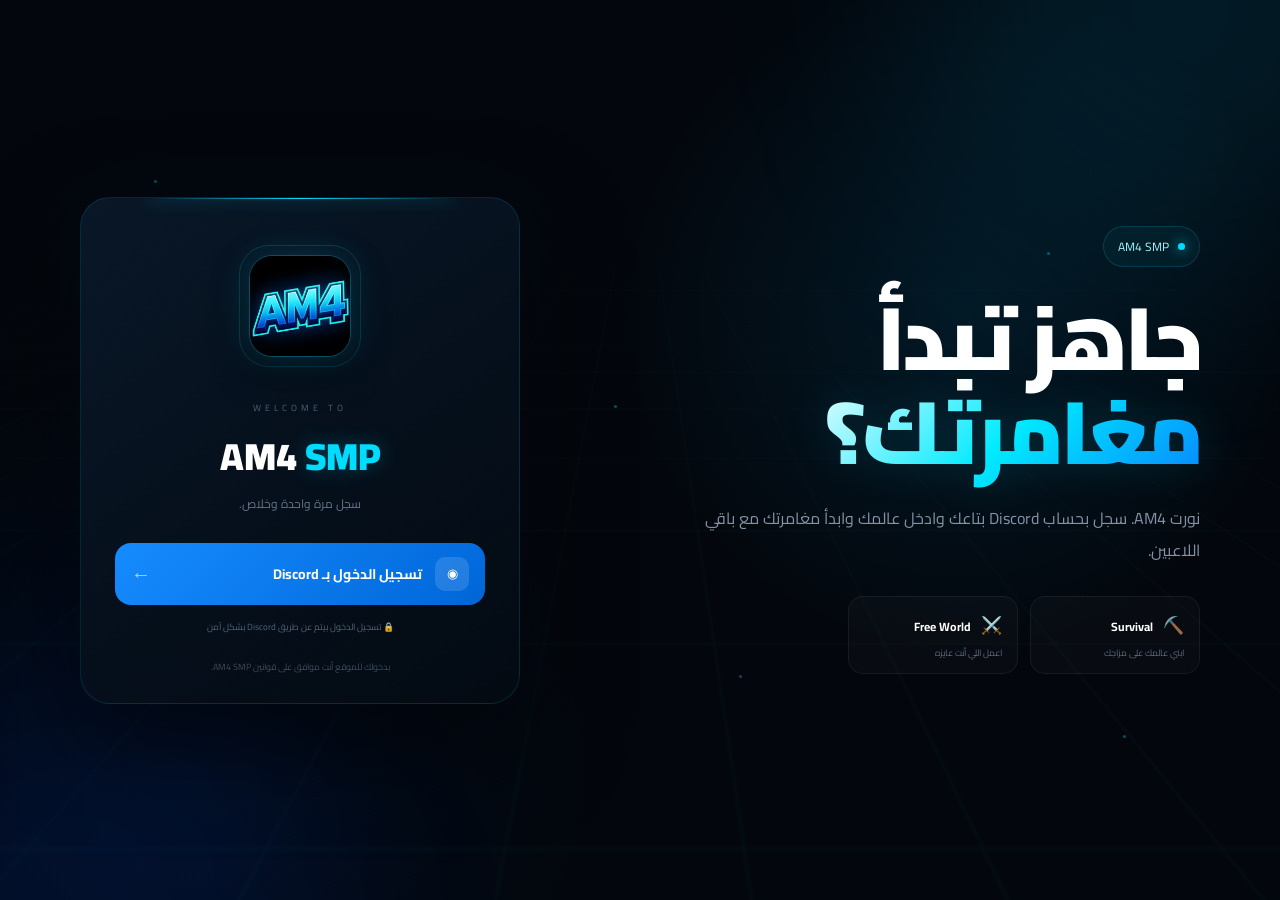
<file: index.html>
<!DOCTYPE html>
<html lang="ar" dir="rtl">

<head>
    <meta charset="UTF-8">
    <meta name="viewport" content="width=device-width, initial-scale=1.0">

    <title>AM4 SMP | تسجيل الدخول</title>

    <meta name="theme-color" content="#03070d">

    <link rel="preconnect" href="https://fonts.googleapis.com">
    <link rel="preconnect" href="https://fonts.gstatic.com" crossorigin>

    <link
        href="https://fonts.googleapis.com/css2?family=Cairo:wght@400;500;600;700;800;900&display=swap"
        rel="stylesheet"
    >

    <link rel="stylesheet" href="style.css">
</head>

<body>

    <div class="background">

        <div class="grid"></div>

        <div class="glow glow-one"></div>
        <div class="glow glow-two"></div>

        <div class="particles">
            <i></i>
            <i></i>
            <i></i>
            <i></i>
            <i></i>
            <i></i>
        </div>

    </div>


    <main class="login-page">

        <!-- الجزء التعريفي -->

        <section class="intro">

            <div class="badge">
                <span></span>
                AM4 SMP
            </div>

            <h1>
                جاهز تبدأ
                <br>
                <em>مغامرتك؟</em>
            </h1>

            <p>
                نورت AM4. سجل بحساب Discord بتاعك
                وادخل عالمك وابدأ مغامرتك مع باقي اللاعبين.
            </p>

            <div class="chips">

                <div>
                    ⛏️
                    <b>Survival</b>
                    <small>ابني عالمك على مزاجك</small>
                </div>

                <div>
                    ⚔️
                    <b>Free World</b>
                    <small>اعمل اللي أنت عايزه</small>
                </div>

            </div>

        </section>


        <!-- Login Card -->

        <section class="login-card">

            <div class="top-line"></div>

            <div class="logo-wrap">

                <div class="logo-ring"></div>

                <img
                    src="logo.png"
                    alt="AM4 SMP"
                >

            </div>


            <div class="heading">

                <small>WELCOME TO</small>

                <h2>
                    AM4
                    <span>SMP</span>
                </h2>

                <p>
                    سجل مرة واحدة وخلاص.
                </p>

            </div>


            <button
                id="discord-btn"
                class="discord-btn"
            >

                <span class="discord-icon">
                    ◉
                </span>

                <b>
                    تسجيل الدخول بـ Discord
                </b>

                <span class="arrow">
                    ←
                </span>

            </button>


            <div class="secure">
                🔒 تسجيل الدخول بيتم عن طريق Discord بشكل آمن
            </div>


            <p class="terms">
                بدخولك للموقع أنت موافق على قوانين AM4 SMP.
            </p>

        </section>

    </main>


    <div
        id="toast"
        class="toast"
    ></div>


    <script src="script.js"></script>

</body>

</html>
</file>
<file: style.css>
* {
    margin: 0;
    padding: 0;
    box-sizing: border-box;
}

:root {
    --cyan: #00dcff;
    --blue: #087cff;
    --bg: #03070d;
}

body {
    min-height: 100vh;
    background: var(--bg);
    color: white;
    font-family: "Cairo", sans-serif;
    overflow-x: hidden;
}


/* =========================
   BACKGROUND
========================= */

.background {
    position: fixed;
    inset: 0;
    z-index: -1;
    overflow: hidden;

    background:
        radial-gradient(
            circle at 75% 35%,
            rgba(0, 180, 255, 0.10),
            transparent 30%
        ),
        radial-gradient(
            circle at 15% 85%,
            rgba(0, 90, 255, 0.08),
            transparent 30%
        ),
        #03070d;
}


.grid {
    position: absolute;
    inset: -100px;

    opacity: 0.12;

    background-image:
        linear-gradient(
            rgba(0, 220, 255, 0.14) 1px,
            transparent 1px
        ),
        linear-gradient(
            90deg,
            rgba(0, 220, 255, 0.14) 1px,
            transparent 1px
        );

    background-size: 70px 70px;

    transform:
        perspective(500px)
        rotateX(58deg)
        scale(1.5);
}


.glow {
    position: absolute;
    border-radius: 50%;
    filter: blur(110px);
}


.glow-one {
    width: 500px;
    height: 500px;

    background: rgba(0, 190, 255, 0.11);

    top: -250px;
    right: -150px;
}


.glow-two {
    width: 450px;
    height: 450px;

    background: rgba(0, 70, 255, 0.10);

    bottom: -250px;
    left: -150px;
}


/* Particles */

.particles i {
    position: absolute;

    width: 3px;
    height: 3px;

    border-radius: 50%;

    background: var(--cyan);

    opacity: 0.35;

    animation: particle 7s infinite ease-in-out;
}


.particles i:nth-child(1) {
    top: 20%;
    left: 12%;
}

.particles i:nth-child(2) {
    top: 65%;
    left: 20%;
    animation-delay: 1s;
}

.particles i:nth-child(3) {
    top: 28%;
    right: 18%;
    animation-delay: 2s;
}

.particles i:nth-child(4) {
    bottom: 18%;
    right: 12%;
    animation-delay: 3s;
}

.particles i:nth-child(5) {
    top: 45%;
    left: 48%;
    animation-delay: 4s;
}

.particles i:nth-child(6) {
    top: 75%;
    right: 42%;
    animation-delay: 1.5s;
}


@keyframes particle {

    50% {
        transform: translateY(-25px);
        opacity: 0.9;
    }

}


/* =========================
   PAGE
========================= */

.login-page {
    min-height: 100vh;

    width: min(1120px, 92%);

    margin: auto;

    display: grid;

    grid-template-columns: 1fr 440px;

    gap: 110px;

    align-items: center;

    padding: 45px 0;
}


/* =========================
   INTRO
========================= */

.intro {
    direction: rtl;
}


.badge {
    display: inline-flex;

    align-items: center;

    gap: 9px;

    padding: 8px 14px;

    border:
        1px solid
        rgba(0, 220, 255, 0.16);

    background:
        rgba(0, 220, 255, 0.045);

    border-radius: 50px;

    color: #a7f5ff;

    font-size: 12px;

    margin-bottom: 24px;
}


.badge span {
    width: 7px;
    height: 7px;

    border-radius: 50%;

    background: var(--cyan);

    box-shadow:
        0 0 13px var(--cyan);
}


.intro h1 {
    font-size: clamp(54px, 7vw, 88px);

    line-height: 1.06;

    font-weight: 900;

    letter-spacing: -4px;
}


.intro h1 em {
    font-style: normal;

    color: transparent;

    background:
        linear-gradient(
            135deg,
            #ffffff,
            #00eaff,
            #087cff
        );

    -webkit-background-clip: text;
    background-clip: text;

    filter:
        drop-shadow(
            0 0 22px
            rgba(0, 210, 255, 0.16)
        );
}


.intro > p {
    max-width: 540px;

    color: #8492a5;

    line-height: 2;

    font-size: 16px;

    margin:
        24px 0 30px;
}


/* Chips */

.chips {
    display: flex;

    gap: 12px;

    flex-wrap: wrap;
}


.chips > div {
    min-width: 170px;

    padding: 12px 15px;

    border:
        1px solid
        rgba(255, 255, 255, 0.06);

    border-radius: 15px;

    background:
        rgba(255, 255, 255, 0.025);

    font-size: 17px;

    transition: 0.25s;
}


.chips > div:hover {
    transform: translateY(-3px);

    border-color:
        rgba(0, 220, 255, 0.2);
}


.chips b {
    font-size: 12px;

    margin-right: 6px;
}


.chips small {
    display: block;

    color: #596a7e;

    font-size: 9px;

    margin-top: 3px;
}


/* =========================
   LOGIN CARD
========================= */

.login-card {
    position: relative;

    padding:
        44px 34px 28px;

    border-radius: 30px;

    background:
        linear-gradient(
            145deg,
            rgba(9, 24, 41, 0.96),
            rgba(3, 10, 18, 0.98)
        );

    border:
        1px solid
        rgba(0, 210, 255, 0.13);

    box-shadow:
        0 35px 100px
        rgba(0, 0, 0, 0.65),

        0 0 80px
        rgba(0, 130, 255, 0.05);

    overflow: hidden;

    animation:
        cardAppear 0.7s ease both;
}


@keyframes cardAppear {

    from {
        opacity: 0;

        transform:
            translateY(20px)
            scale(0.98);
    }

    to {
        opacity: 1;

        transform:
            translateY(0)
            scale(1);
    }

}


.top-line {
    position: absolute;

    top: 0;
    left: 15%;

    width: 70%;
    height: 1px;

    background:
        linear-gradient(
            90deg,
            transparent,
            var(--cyan),
            transparent
        );

    box-shadow:
        0 0 15px var(--cyan);
}


/* =========================
   LOGO
========================= */

.logo-wrap {
    position: relative;

    width: 128px;
    height: 128px;

    margin:
        0 auto 20px;

    display: grid;

    place-items: center;
}


.logo-ring {
    position: absolute;

    width: 122px;
    height: 122px;

    border:
        1px solid
        rgba(0, 220, 255, 0.18);

    border-radius: 30px;

    animation:
        logoPulse 3s infinite;
}


.logo-wrap img {
    position: relative;

    z-index: 2;

    width: 102px;
    height: 102px;

    object-fit: cover;

    border-radius: 23px;

    border:
        1px solid
        rgba(0, 220, 255, 0.3);

    box-shadow:
        0 0 35px
        rgba(0, 210, 255, 0.2),

        0 15px 35px
        rgba(0, 0, 0, 0.5);
}


@keyframes logoPulse {

    50% {
        transform: scale(1.06);

        opacity: 1;
    }

}


/* =========================
   TITLE
========================= */

.heading {
    text-align: center;

    margin-bottom: 28px;
}


.heading small {
    font-size: 9px;

    letter-spacing: 4px;

    color: #4d6075;
}


.heading h2 {
    font-size: 38px;

    font-weight: 900;
}


.heading h2 span {
    color: var(--cyan);

    text-shadow:
        0 0 20px
        rgba(0, 220, 255, 0.25);
}


.heading p {
    color: #647589;

    font-size: 12px;
}


/* =========================
   DISCORD BUTTON
========================= */

.discord-btn {
    position: relative;

    width: 100%;
    height: 62px;

    border: 0;

    border-radius: 16px;

    background:
        linear-gradient(
            135deg,
            #168cff,
            #0066d8
        );

    color: white;

    font-family: Cairo;

    display: flex;

    align-items: center;

    gap: 13px;

    padding: 0 16px;

    cursor: pointer;

    transition: 0.25s;
}


.discord-btn:hover {
    transform: translateY(-3px);

    box-shadow:
        0 15px 40px
        rgba(0, 130, 255, 0.3);
}


.discord-btn:disabled {
    cursor: wait;

    opacity: 0.65;
}


.discord-icon {
    width: 34px;
    height: 34px;

    border-radius: 10px;

    background:
        rgba(255, 255, 255, 0.13);

    display: grid;

    place-items: center;
}


.discord-btn b {
    flex: 1;

    text-align: right;

    font-size: 14px;
}


.arrow {
    font-size: 20px;

    opacity: 0.65;
}


/* =========================
   FOOTER
========================= */

.secure {
    text-align: center;

    color: #526276;

    font-size: 9px;

    margin-top: 13px;
}


.terms {
    text-align: center;

    color: #3d4b5c;

    font-size: 9px;

    margin-top: 23px;
}


/* =========================
   TOAST
========================= */

.toast {
    position: fixed;

    bottom: 22px;
    left: 50%;

    transform:
        translate(-50%, 100px);

    opacity: 0;

    padding:
        11px 18px;

    border-radius: 12px;

    background: #081522;

    border:
        1px solid
        rgba(0, 220, 255, 0.18);

    color: #dffaff;

    font-size: 11px;

    transition: 0.3s;
}


.toast.show {
    transform:
        translate(-50%, 0);

    opacity: 1;
}


/* =========================
   MOBILE
========================= */

@media (max-width: 850px) {

    .login-page {
        grid-template-columns: 1fr;

        max-width: 520px;

        gap: 30px;

        padding: 30px 0;
    }


    .intro {
        text-align: center;
    }


    .intro h1 {
        font-size: 48px;

        letter-spacing: -2px;
    }


    .intro > p {
        font-size: 13px;

        margin:
            18px auto 22px;
    }


    .chips {
        justify-content: center;
    }

}


@media (max-width: 500px) {

    .login-page {
        width:
            calc(100% - 26px);
    }


    .chips > div {
        min-width: 0;

        flex: 1;
    }


    .login-card {
        border-radius: 24px;
    }


    .logo-wrap {
        width: 110px;
        height: 110px;
    }


    .logo-wrap img {
        width: 88px;
        height: 88px;
    }


    .logo-ring {
        width: 105px;
        height: 105px;
    }


    .heading h2 {
        font-size: 32px;
    }

}
</file>
<file: dashboard.css>
* {
    margin: 0;
    padding: 0;
    box-sizing: border-box;
}

:root {
    --cyan: #00dcff;
    --blue: #087cff;
    --bg: #03070d;
    --card: rgba(8, 19, 32, 0.82);
}


body {
    min-height: 100vh;

    background: var(--bg);

    color: white;

    font-family: Cairo, sans-serif;
}


/* =========================
   BACKGROUND
========================= */

.bg {
    position: fixed;

    inset: 0;

    z-index: -1;

    overflow: hidden;

    background:
        radial-gradient(
            circle at 80% 10%,
            rgba(0, 190, 255, 0.08),
            transparent 30%
        ),

        #03070d;
}


.grid {
    position: absolute;

    inset: 0;

    opacity: 0.08;

    background-image:
        linear-gradient(
            rgba(0, 220, 255, 0.2) 1px,
            transparent 1px
        ),

        linear-gradient(
            90deg,
            rgba(0, 220, 255, 0.2) 1px,
            transparent 1px
        );

    background-size: 70px 70px;
}


.blue-light {
    position: absolute;

    border-radius: 50%;

    filter: blur(100px);
}


.one {
    width: 450px;
    height: 450px;

    background:
        rgba(0, 170, 255, 0.08);

    top: -250px;
    right: -150px;
}


.two {
    width: 400px;
    height: 400px;

    background:
        rgba(0, 80, 255, 0.07);

    bottom: -250px;
    left: -150px;
}


/* =========================
   HEADER
========================= */

header {
    height: 76px;

    width: min(1180px, 92%);

    margin: auto;

    display: flex;

    align-items: center;

    gap: 45px;

    border-bottom:
        1px solid
        rgba(255, 255, 255, 0.05);
}


.brand {
    display: flex;

    align-items: center;

    gap: 10px;

    text-decoration: none;

    color: white;

    font-weight: 900;

    font-size: 20px;
}


.brand img {
    width: 38px;
    height: 38px;

    object-fit: cover;

    border-radius: 10px;

    box-shadow:
        0 0 20px
        rgba(0, 210, 255, 0.2);
}


.brand b {
    color: var(--cyan);
}


nav {
    display: flex;

    gap: 22px;

    flex: 1;
}


nav a {
    color: #657589;

    text-decoration: none;

    font-size: 12px;

    transition: 0.2s;
}


nav a:hover,
nav .active {
    color: white;
}


.logout {
    border:
        1px solid
        rgba(255, 255, 255, 0.07);

    background:
        rgba(255, 255, 255, 0.025);

    color: #8a99aa;

    border-radius: 10px;

    padding: 8px 15px;

    font-family: Cairo;

    cursor: pointer;
}


.logout:hover {
    color: #ff8585;

    border-color:
        rgba(255, 80, 80, 0.2);
}


/* =========================
   MAIN
========================= */

main {
    width: min(1180px, 92%);

    margin: auto;

    padding: 55px 0;
}


/* =========================
   WELCOME
========================= */

.welcome {
    display: flex;

    justify-content: space-between;

    align-items: end;

    gap: 20px;

    margin-bottom: 35px;
}


.eyebrow {
    color: #4d89a2;

    font-size: 9px;

    letter-spacing: 3px;

    font-weight: 800;
}


.welcome h1 {
    font-size: 38px;

    font-weight: 900;

    margin: 7px 0;
}


.welcome h1 span {
    color: var(--cyan);
}


.welcome p {
    color: #68788b;

    font-size: 13px;
}


.status-pill {
    padding: 9px 13px;

    border:
        1px solid
        rgba(0, 230, 150, 0.12);

    background:
        rgba(0, 230, 150, 0.04);

    border-radius: 50px;

    color: #72d9ae;

    font-size: 10px;

    white-space: nowrap;
}


.status-pill i {
    display: inline-block;

    width: 7px;
    height: 7px;

    border-radius: 50%;

    background: #00df91;

    box-shadow:
        0 0 10px
        #00df91;

    margin-left: 6px;
}


/* =========================
   CARDS
========================= */

.account-grid {
    display: grid;

    grid-template-columns:
        1fr 1fr;

    gap: 18px;
}


.card {
    padding: 25px;

    border-radius: 22px;

    background: var(--card);

    border:
        1px solid
        rgba(255, 255, 255, 0.06);

    box-shadow:
        0 20px 60px
        rgba(0, 0, 0, 0.25);
}


.section-title {
    display: flex;

    align-items: center;

    gap: 12px;

    margin-bottom: 24px;
}


.section-title > span {
    width: 38px;
    height: 38px;

    display: grid;

    place-items: center;

    background:
        rgba(0, 210, 255, 0.06);

    border-radius: 11px;
}


.section-title b {
    display: block;

    font-size: 13px;
}


.section-title small {
    display: block;

    color: #536579;

    font-size: 9px;

    margin-top: 2px;
}


/* Profile */

.profile-main {
    display: flex;

    align-items: center;

    gap: 15px;

    margin-bottom: 22px;
}


.avatar-wrap {
    position: relative;
}


.avatar-wrap img {
    width: 68px;
    height: 68px;

    border-radius: 18px;

    border:
        2px solid
        rgba(0, 210, 255, 0.2);
}


.avatar-wrap i {
    position: absolute;

    right: -2px;
    bottom: -2px;

    width: 15px;
    height: 15px;

    background: #00df91;

    border:
        3px solid
        #081320;

    border-radius: 50%;
}


.profile-main h2 {
    font-size: 18px;
}


.profile-main p {
    font-size: 9px;

    color: #506174;

    margin-top: 3px;
}


.info-row,
.role {
    display: flex;

    justify-content: space-between;

    align-items: center;

    padding: 12px 0;

    border-top:
        1px solid
        rgba(255, 255, 255, 0.05);

    font-size: 10px;
}


.info-row span,
.role span {
    color: #526377;
}


.info-row b {
    font-weight: 600;
}


.green {
    color: #55dba3;
}


/* Membership */

.member-box {
    min-height: 76px;

    border-radius: 15px;

    padding: 18px;

    background:
        rgba(255, 255, 255, 0.025);

    color: #8090a2;

    font-size: 11px;

    display: flex;

    align-items: center;
}


.member-box.ok {
    color: #6fe1b1;

    background:
        rgba(0, 220, 150, 0.04);

    border:
        1px solid
        rgba(0, 220, 150, 0.1);
}


.member-box.no {
    color: #ff9b9b;

    background:
        rgba(255, 80, 80, 0.035);

    border:
        1px solid
        rgba(255, 80, 80, 0.1);
}


.role {
    margin-top: 12px;
}


.role strong {
    color: var(--cyan);

    font-size: 11px;
}


/* =========================
   NEWS
========================= */

.news-section {
    margin-top: 55px;
}


.section-head {
    display: flex;

    justify-content: space-between;

    align-items: end;

    margin-bottom: 18px;
}


.section-head h2 {
    font-size: 25px;

    margin-top: 3px;
}


.section-head > span {
    color: #4d5e70;

    font-size: 9px;
}


.news-grid {
    display: grid;

    grid-template-columns:
        repeat(3, 1fr);

    gap: 15px;
}


.news-card {
    padding: 21px;

    border:
        1px solid
        rgba(255, 255, 255, 0.06);

    background:
        rgba(255, 255, 255, 0.02);

    border-radius: 19px;

    transition: 0.25s;
}


.news-card:hover {
    transform:
        translateY(-4px);

    border-color:
        rgba(0, 210, 255, 0.16);

    background:
        rgba(0, 210, 255, 0.025);
}


.news-icon {
    font-size: 22px;

    margin-bottom: 16px;
}


.news-card h3 {
    font-size: 14px;

    margin-bottom: 6px;
}


.news-card p {
    color: #637488;

    font-size: 10px;

    line-height: 1.9;
}


.news-card time {
    display: block;

    color: #3f5265;

    font-size: 8px;

    margin-top: 15px;
}


/* =========================
   FOOTER
========================= */

footer {
    text-align: center;

    color: #334253;

    font-size: 9px;

    padding:
        15px 0 35px;
}


/* =========================
   MOBILE
========================= */

@media (max-width: 800px) {

    header {
        gap: 18px;
    }


    .welcome {
        align-items: start;

        flex-direction: column;
    }


    .welcome h1 {
        font-size: 29px;
    }


    .account-grid {
        grid-template-columns: 1fr;
    }


    .news-grid {
        grid-template-columns:
            1fr 1fr;
    }

}


@media (max-width: 500px) {

    header {
        height: 65px;
    }


    .brand {
        font-size: 16px;
    }


    nav {
        display: none;
    }


    .logout {
        margin-right: auto;
    }


    main {
        padding: 35px 0;
    }


    .news-grid {
        grid-template-columns: 1fr;
    }


    .card {
        padding: 20px;
    }

}
</file>
<file: server.css>
@import url('https://fonts.googleapis.com/css2?family=Cairo:wght@400;500;600;700;800;900&display=swap');

* {
    margin: 0;
    padding: 0;
    box-sizing: border-box;
}

html {
    scroll-behavior: smooth;
}

body {
    font-family: 'Cairo', sans-serif;
    background: #03070d;
    color: #fff;
    min-height: 100vh;
    overflow-x: hidden;
}

/* =========================
   BACKGROUND
========================= */

body::before {
    content: "";
    position: fixed;
    width: 500px;
    height: 500px;
    top: -250px;
    right: -200px;
    background: rgba(0, 204, 255, 0.08);
    filter: blur(100px);
    border-radius: 50%;
    pointer-events: none;
}

body::after {
    content: "";
    position: fixed;
    width: 450px;
    height: 450px;
    bottom: -250px;
    left: -200px;
    background: rgba(0, 120, 255, 0.07);
    filter: blur(100px);
    border-radius: 50%;
    pointer-events: none;
}

/* =========================
   NAVBAR
========================= */

.navbar {
    height: 76px;
    width: 100%;

    position: sticky;
    top: 0;
    z-index: 1000;

    display: flex;
    align-items: center;
    justify-content: space-between;

    padding: 0 5%;

    background: rgba(3, 7, 13, 0.88);
    border-bottom: 1px solid rgba(0, 210, 255, 0.12);

    backdrop-filter: blur(20px);
    -webkit-backdrop-filter: blur(20px);
}

.brand {
    display: flex;
    align-items: center;
    gap: 12px;
}

.brand img {
    width: 46px;
    height: 46px;

    object-fit: cover;

    border-radius: 12px;

    filter: drop-shadow(0 0 12px rgba(0, 210, 255, 0.25));
}

.brand span {
    font-size: 20px;
    font-weight: 900;
}

/* =========================
   MENU BUTTON
========================= */

.menu-btn {
    width: 48px;
    height: 48px;

    display: flex !important;
    align-items: center;
    justify-content: center;

    border: 1px solid rgba(0, 220, 255, 0.35);
    border-radius: 14px;

    background: rgba(0, 200, 255, 0.08);

    color: #00d9ff;

    font-size: 27px;
    line-height: 1;

    cursor: pointer;

    transition: 0.25s ease;
}

.menu-btn:hover {
    background: rgba(0, 210, 255, 0.15);
    transform: translateY(-2px);
}

/* =========================
   OVERLAY
========================= */

.overlay {
    position: fixed;
    inset: 0;

    z-index: 1998;

    background: rgba(0, 0, 0, 0.65);

    opacity: 0;
    visibility: hidden;

    transition: 0.3s ease;
}

.overlay.active {
    opacity: 1;
    visibility: visible;
}

/* =========================
   SIDE MENU
========================= */

.side-menu {
    position: fixed;

    top: 0;
    right: 0;

    z-index: 1999;

    width: 350px;
    max-width: 90vw;
    height: 100vh;

    padding: 25px 20px;

    background: #07111d;

    border-left: 1px solid rgba(0, 210, 255, 0.15);

    box-shadow: -20px 0 60px rgba(0, 0, 0, 0.5);

    transform: translateX(110%);

    transition: transform 0.35s ease;
}

.side-menu.active {
    transform: translateX(0);
}

.close-menu {
    position: absolute;

    top: 18px;
    left: 18px;

    width: 42px;
    height: 42px;

    border: 1px solid rgba(255,255,255,0.08);
    border-radius: 12px;

    background: rgba(255,255,255,0.05);

    color: #fff;

    font-size: 28px;

    cursor: pointer;
}

.menu-header {
    text-align: center;

    padding-top: 35px;
    padding-bottom: 25px;

    border-bottom: 1px solid rgba(255,255,255,0.07);
}

.menu-header img {
    width: 70px;
    height: 70px;

    object-fit: cover;

    border-radius: 20px;

    margin-bottom: 10px;
}

.menu-header h2 {
    font-size: 21px;
    font-weight: 900;
}

.menu-header p {
    color: #71869a;
    font-size: 12px;
}

.menu-links {
    display: flex;
    flex-direction: column;

    gap: 8px;

    margin-top: 22px;
}

.menu-links a {
    display: flex;
    align-items: center;

    gap: 12px;

    padding: 14px;

    border-radius: 13px;

    color: #cbd8e4;

    text-decoration: none;

    font-size: 14px;
    font-weight: 700;

    background: rgba(255,255,255,0.03);

    transition: 0.2s ease;
}

.menu-links a:hover,
.menu-links a.active {
    color: #00d9ff;

    background: rgba(0,210,255,0.08);

    border: 1px solid rgba(0,210,255,0.15);
}

.menu-links a span {
    width: 25px;
    text-align: center;
}

.menu-bottom {
    position: absolute;

    left: 20px;
    right: 20px;
    bottom: 25px;
}

.menu-status {
    padding: 12px;

    text-align: center;

    border-radius: 12px;

    color: #91a5b5;

    font-size: 12px;

    background: rgba(0,255,150,0.04);
}

.status-dot {
    display: inline-block;

    width: 8px;
    height: 8px;

    margin-left: 5px;

    border-radius: 50%;

    background: #24e58a;

    box-shadow: 0 0 10px #24e58a;
}

/* =========================
   MAIN
========================= */

.container {
    position: relative;
    z-index: 1;

    width: min(900px, 92%);

    margin: auto;

    padding: 55px 0 30px;
}

/* =========================
   HEADER
========================= */

.page-header {
    text-align: center;

    margin-bottom: 38px;
}

.header-icon {
    width: 65px;
    height: 65px;

    margin: 0 auto 15px;

    display: flex;
    align-items: center;
    justify-content: center;

    border-radius: 20px;

    background: rgba(0,210,255,0.08);

    border: 1px solid rgba(0,210,255,0.18);

    font-size: 30px;

    box-shadow:
        0 0 35px rgba(0,210,255,0.08);
}

.small-title {
    display: block;

    color: #00d9ff;

    font-size: 12px;
    font-weight: 800;

    letter-spacing: 1px;

    margin-bottom: 5px;
}

.page-header h1 {
    font-size: clamp(30px, 6vw, 48px);

    line-height: 1.25;

    font-weight: 900;

    margin-bottom: 10px;
}

.page-header p {
    color: #75899b;

    font-size: 14px;

    line-height: 1.8;
}

/* =========================
   SERVER CARD
========================= */

.server-card {
    position: relative;

    margin-bottom: 20px;

    padding: 25px;

    border-radius: 22px;

    background:
        linear-gradient(
            145deg,
            rgba(12,28,43,0.95),
            rgba(5,14,23,0.95)
        );

    border: 1px solid rgba(0,210,255,0.12);

    box-shadow:
        0 15px 45px rgba(0,0,0,0.25);

    overflow: hidden;
}

.server-card::after {
    content: "";

    position: absolute;

    top: 0;
    right: 0;

    width: 4px;
    height: 100%;

    background: #00cfff;

    opacity: 0.8;
}

/* =========================
   CARD TOP
========================= */

.card-top {
    display: flex;
    align-items: center;

    gap: 15px;

    margin-bottom: 22px;
}

.edition-icon {
    width: 58px;
    height: 58px;

    flex-shrink: 0;

    display: flex;
    align-items: center;
    justify-content: center;

    border-radius: 17px;

    background: rgba(0,210,255,0.09);

    border: 1px solid rgba(0,210,255,0.15);

    font-size: 26px;
}

.edition-label {
    color: #00d9ff;

    font-size: 10px;

    font-weight: 800;

    letter-spacing: 1.5px;
}

.card-top h2 {
    font-size: 22px;

    font-weight: 900;

    margin: 2px 0;
}

.card-top p {
    color: #74899b;

    font-size: 12px;
}

/* =========================
   INFO
========================= */

.server-info {
    display: flex;
    flex-direction: column;

    gap: 10px;
}

.info-box {
    padding: 14px 16px;

    border-radius: 15px;

    background: rgba(0,0,0,0.22);

    border: 1px solid rgba(255,255,255,0.06);
}

.info-title {
    color: #7f94a6;

    font-size: 11px;

    margin-bottom: 8px;
}

.copy-row {
    display: flex;
    align-items: center;

    gap: 10px;
}

.server-value {
    flex: 1;

    min-width: 0;

    color: #fff;

    font-family: monospace;

    font-size: 14px;

    font-weight: 700;

    direction: ltr;

    text-align: left;

    overflow: hidden;

    text-overflow: ellipsis;

    white-space: nowrap;
}

.copy-btn {
    flex-shrink: 0;

    padding: 8px 15px;

    border: 1px solid rgba(0,210,255,0.2);

    border-radius: 10px;

    background: rgba(0,210,255,0.08);

    color: #00d9ff;

    font-family: 'Cairo', sans-serif;

    font-size: 11px;

    font-weight: 800;

    cursor: pointer;

    transition: 0.2s ease;
}

.copy-btn:hover {
    background: rgba(0,210,255,0.17);

    transform: scale(1.03);
}

/* =========================
   JOIN CARD
========================= */

.join-card {
    display: flex;
    align-items: center;

    gap: 16px;

    margin-top: 25px;

    padding: 20px;

    border-radius: 19px;

    background: rgba(0,210,255,0.05);

    border: 1px solid rgba(0,210,255,0.1);
}

.join-icon {
    width: 50px;
    height: 50px;

    flex-shrink: 0;

    display: flex;
    align-items: center;
    justify-content: center;

    border-radius: 15px;

    background: rgba(0,210,255,0.09);

    font-size: 23px;
}

.join-content h2 {
    font-size: 17px;

    margin-bottom: 3px;
}

.join-content p {
    color: #718698;

    font-size: 12px;

    line-height: 1.8;
}

/* =========================
   BACK
========================= */

.back-button {
    display: block;

    width: fit-content;

    margin: 22px auto 0;

    padding: 10px 18px;

    border-radius: 11px;

    color: #00d9ff;

    background: rgba(0,210,255,0.06);

    border: 1px solid rgba(0,210,255,0.12);

    text-decoration: none;

    font-size: 12px;

    font-weight: 700;

    transition: 0.2s;
}

.back-button:hover {
    background: rgba(0,210,255,0.12);
}

/* =========================
   FOOTER
========================= */

footer {
    position: relative;
    z-index: 1;

    padding: 28px 15px;

    text-align: center;

    border-top: 1px solid rgba(255,255,255,0.05);

    color: #4e6273;

    font-size: 11px;
}

/* =========================
   MOBILE
========================= */

@media (max-width: 600px) {

    .navbar {
        height: 68px;
        padding: 0 22px;
    }

    .brand {
        gap: 9px;
    }

    .brand img {
        width: 40px;
        height: 40px;
    }

    .brand span {
        font-size: 17px;
    }

    .menu-btn {
        width: 45px;
        height: 45px;

        font-size: 24px;
    }

    .container {
        width: 90%;

        padding-top: 38px;
    }

    .page-header {
        margin-bottom: 28px;
    }

    .header-icon {
        width: 56px;
        height: 56px;

        margin-bottom: 12px;

        border-radius: 17px;

        font-size: 26px;
    }

    .page-header h1 {
        font-size: 29px;

        margin-bottom: 7px;
    }

    .page-header p {
        font-size: 12px;

        padding: 0 10px;
    }

    .server-card {
        padding: 19px;

        margin-bottom: 15px;

        border-radius: 19px;
    }

    .card-top {
        gap: 12px;

        margin-bottom: 17px;
    }

    .edition-icon {
        width: 50px;
        height: 50px;

        border-radius: 14px;

        font-size: 22px;
    }

    .card-top h2 {
        font-size: 18px;
    }

    .card-top p {
        font-size: 11px;
    }

    .info-box {
        padding: 13px;
    }

    .server-value {
        font-size: 12px;
    }

    .copy-btn {
        padding: 7px 11px;

        font-size: 10px;
    }

    .join-card {
        align-items: flex-start;

        padding: 17px;

        margin-top: 20px;
    }

    .join-icon {
        width: 44px;
        height: 44px;

        border-radius: 13px;

        font-size: 20px;
    }

    .join-content h2 {
        font-size: 15px;
    }

    .join-content p {
        font-size: 11px;
    }

    footer {
        padding-top: 24px;
    }
}

/* =========================
   SMALL PHONES
========================= */

@media (max-width: 390px) {

    .navbar {
        padding: 0 16px;
    }

    .brand span {
        font-size: 15px;
    }

    .container {
        width: 92%;
    }

    .page-header h1 {
        font-size: 25px;
    }

    .server-card {
        padding: 16px;
    }

    .server-value {
        font-size: 11px;
    }

    .copy-btn {
        padding: 6px 9px;
    }
}
</file>
